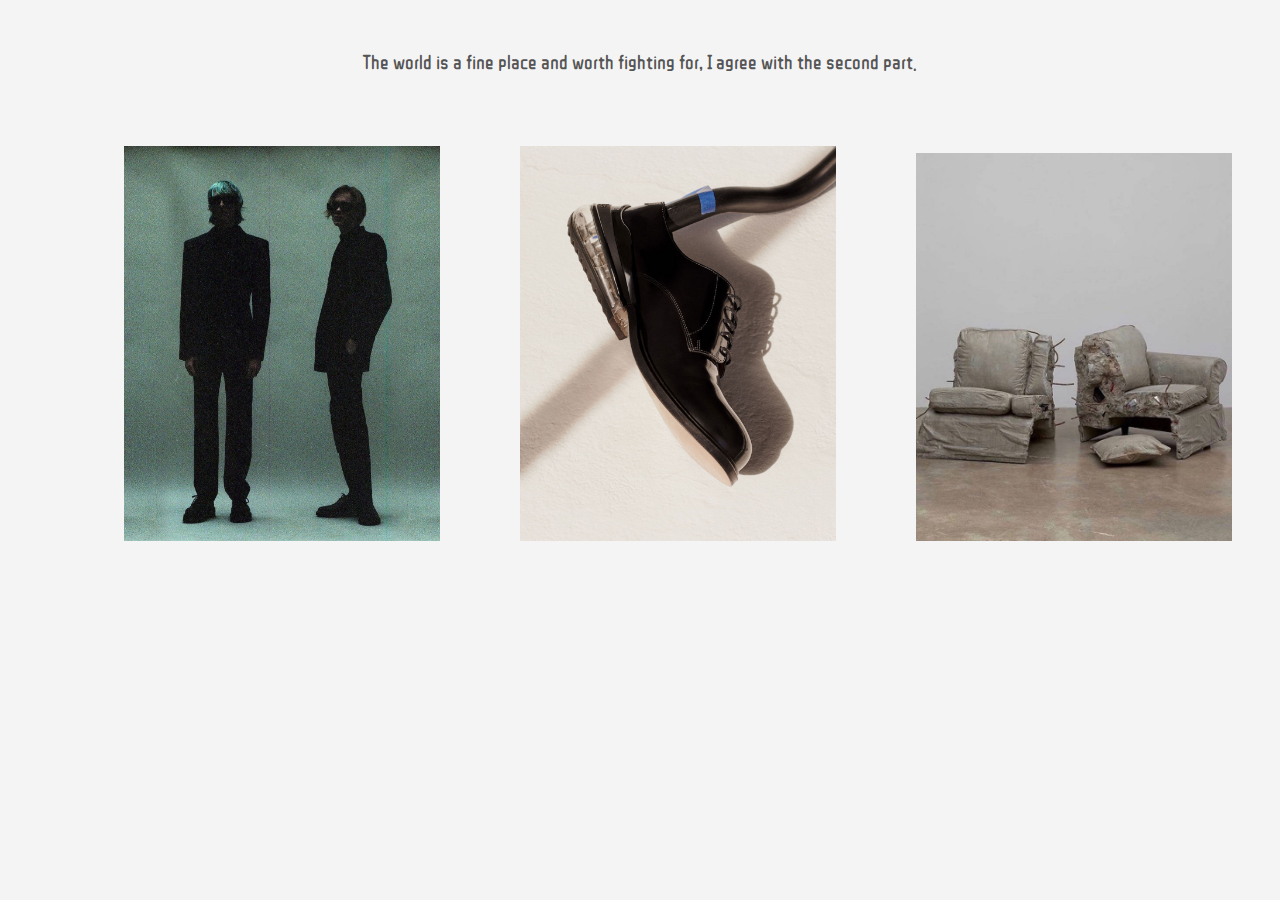
<file: index.html>
<!DOCTYPE html>
<html lang ="en">
    <HEAD>
        <meta charset = "UTF-8">
		<meta name = "viewport" content = "width = device-width", initial-scale = 1.0>
		<meta http-equiv="X-UA-Compatible" content="ie = edge">
        <link rel="stylesheet" href="../css/style1.css">
        <link href="https://fonts.googleapis.com/css2?family=ZCOOL+QingKe+HuangYou&display=swap" rel="stylesheet">

        <title>Witness</title>
    </HEAD>

    <body> 
        <div class="container">
            <!-- white space to control the arrangement of the element -->
            <div class="space">
                <p>The world is a fine place and worth fighting for, I agree with the second part.</p>
            </div>
            <!-- use same container class to show the image horizontally -->
            <div class="div-inline">
                <a href="https://www.zhihu.com/people/chen-mo-de-gao-yang-81-17/answers" target="blank"><img src="../img/Egon Lab.jpg" width="25%"></a>
                <div class="mask"><p>Welcome to my zhihu page.</p></div>
            </div>

            <div class="div-inline">
                <a href="Styling.html"><img src="../img/Maison Margiela.jpg" width="25%"></a>
                <div class="mask"><p>Styling</p></div>
            </div>

            <div class="div-inline">
                <img src="../img/sofa.jpg" id="pics" width="25%">
                <div class="mask" id="button"><p>About Life(click to get WeChat)</p></div>
                <script src="../js/main.js"></script>
            </div>
            
        </div>
    </body>
</html>
</file>
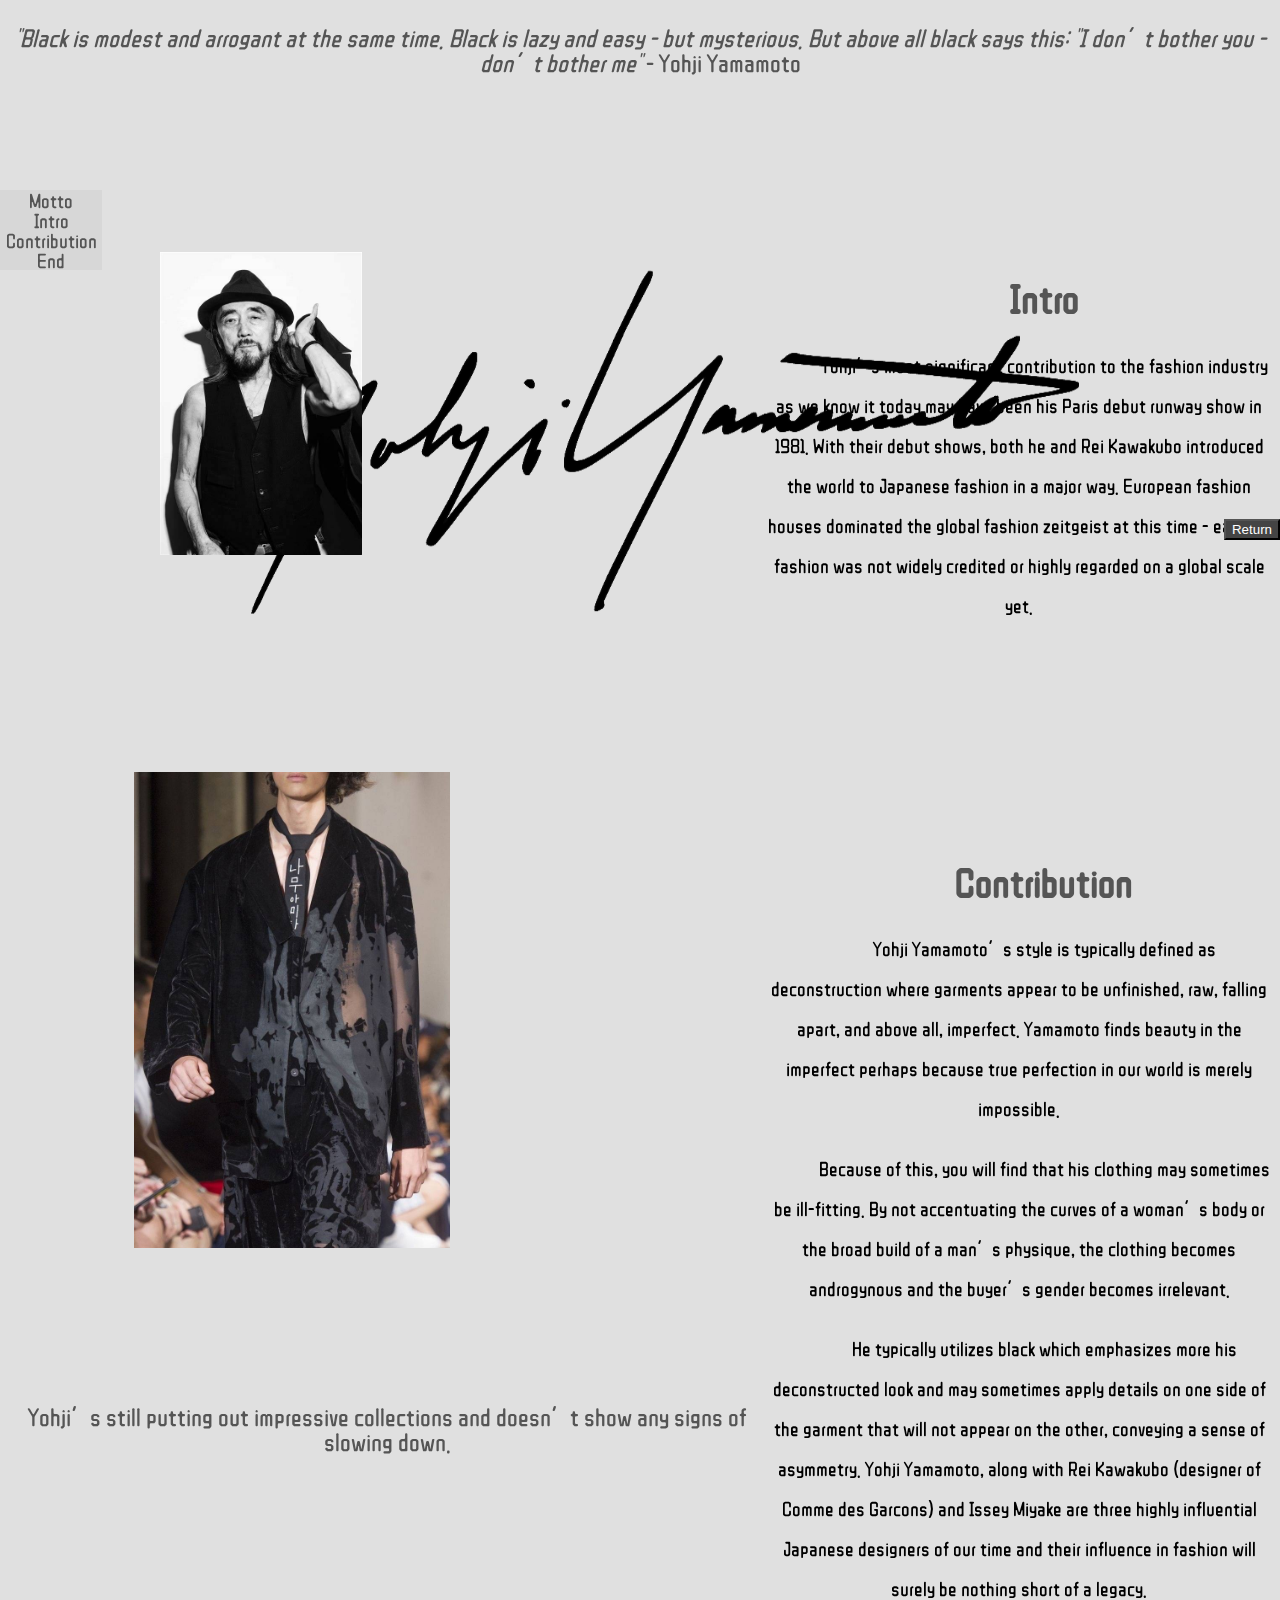
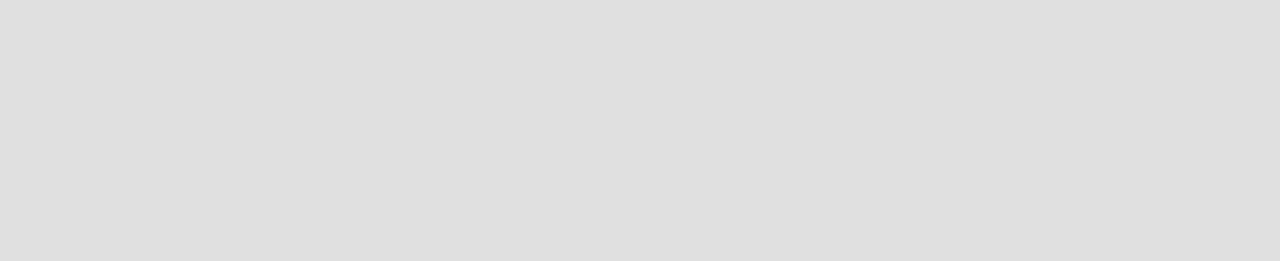
<file: Styling.html>
<!DOCTYPE html>

<html>
    <HEAD>
        <meta charset = "UTF-8">
		<meta name = "viewport" content = "width = device-width", initial-scale = 1.0>
		<meta http-equiv="X-UA-Compatible" content="ie = edge">
        <link rel="stylesheet" href="../css/style2.css">
        <link href="https://fonts.googleapis.com/css2?family=ZCOOL+QingKe+HuangYou&display=swap" rel="stylesheet">
		<title>Dandified</title>
    </HEAD>

    <body>
        <ul>
            <li><a href="#motto">Motto</a></li>
            <li><a href="#intro">Intro</a></li>
            <li><a href="#contri">Contribution</a></li>
            <li><a href="#end">End</a></li>
        </ul>

            <div class="bg">
                <img class="x" src="../img/logo.png"/>
            </div>  
            <a href="index.html"><button>Return</button></a>

            <a name="motto"><p class="motto"><cite>"Black is modest and arrogant at the same time. Black is lazy and easy - but mysterious. But above all black says this: "I don’t bother you - don’t bother me" </cite> - Yohji Yamamoto</p></a>

            <div class="intro">
                <div id ="img1">
                    <img class="yohji" src="../img/yohji.jpg">
                </div>

                <div id ="intro">
                    <a name="intro"><h1>Intro</h1></a>
                    <p>Yohji’s most significant contribution to the fashion industry as we know it today may have been his Paris debut runway show in 1981. With their debut shows, both he and Rei Kawakubo introduced the world to Japanese fashion in a major way. European fashion houses dominated the global fashion zeitgeist at this time - eastern fashion was not widely credited or highly regarded on a global scale yet.</p>
                </div>
            </div>
            <div class="clearfix"></div>

            <div class="contribution">
                <div id="img2">
                    <img class="runway" src="../img/runway.jpg">
                </div>

                <div id="contri">
                    <a name="contri"><h1>Contribution</h1></a>
                    <p>Yohji Yamamoto’s style is typically defined as deconstruction where garments appear to be unfinished, raw, falling apart, and above all, imperfect. Yamamoto finds beauty in the imperfect perhaps because true perfection in our world is merely impossible.</p>
                    <p>Because of this, you will find that his clothing may sometimes be ill-fitting. By not accentuating the curves of a woman’s body or the broad build of a man’s physique, the clothing becomes androgynous and the buyer’s gender becomes irrelevant.
                    </p>
                    <p>He typically utilizes black which emphasizes more his deconstructed look and may sometimes apply details on one side of the garment that will not appear on the other, conveying a sense of asymmetry.

                        Yohji Yamamoto, along with Rei Kawakubo (designer of Comme des Garcons) and Issey Miyake are three highly influential Japanese designers of our time and their influence in fashion will surely be nothing short of a legacy.</p>
                </div>

            </div>
            
            <div class="space">
                <a name="end"><p>Yohji’s still putting out impressive collections and doesn’t show any signs of slowing down.</p></a>
            </div>
            <br>

    </body>
</html>
</file>
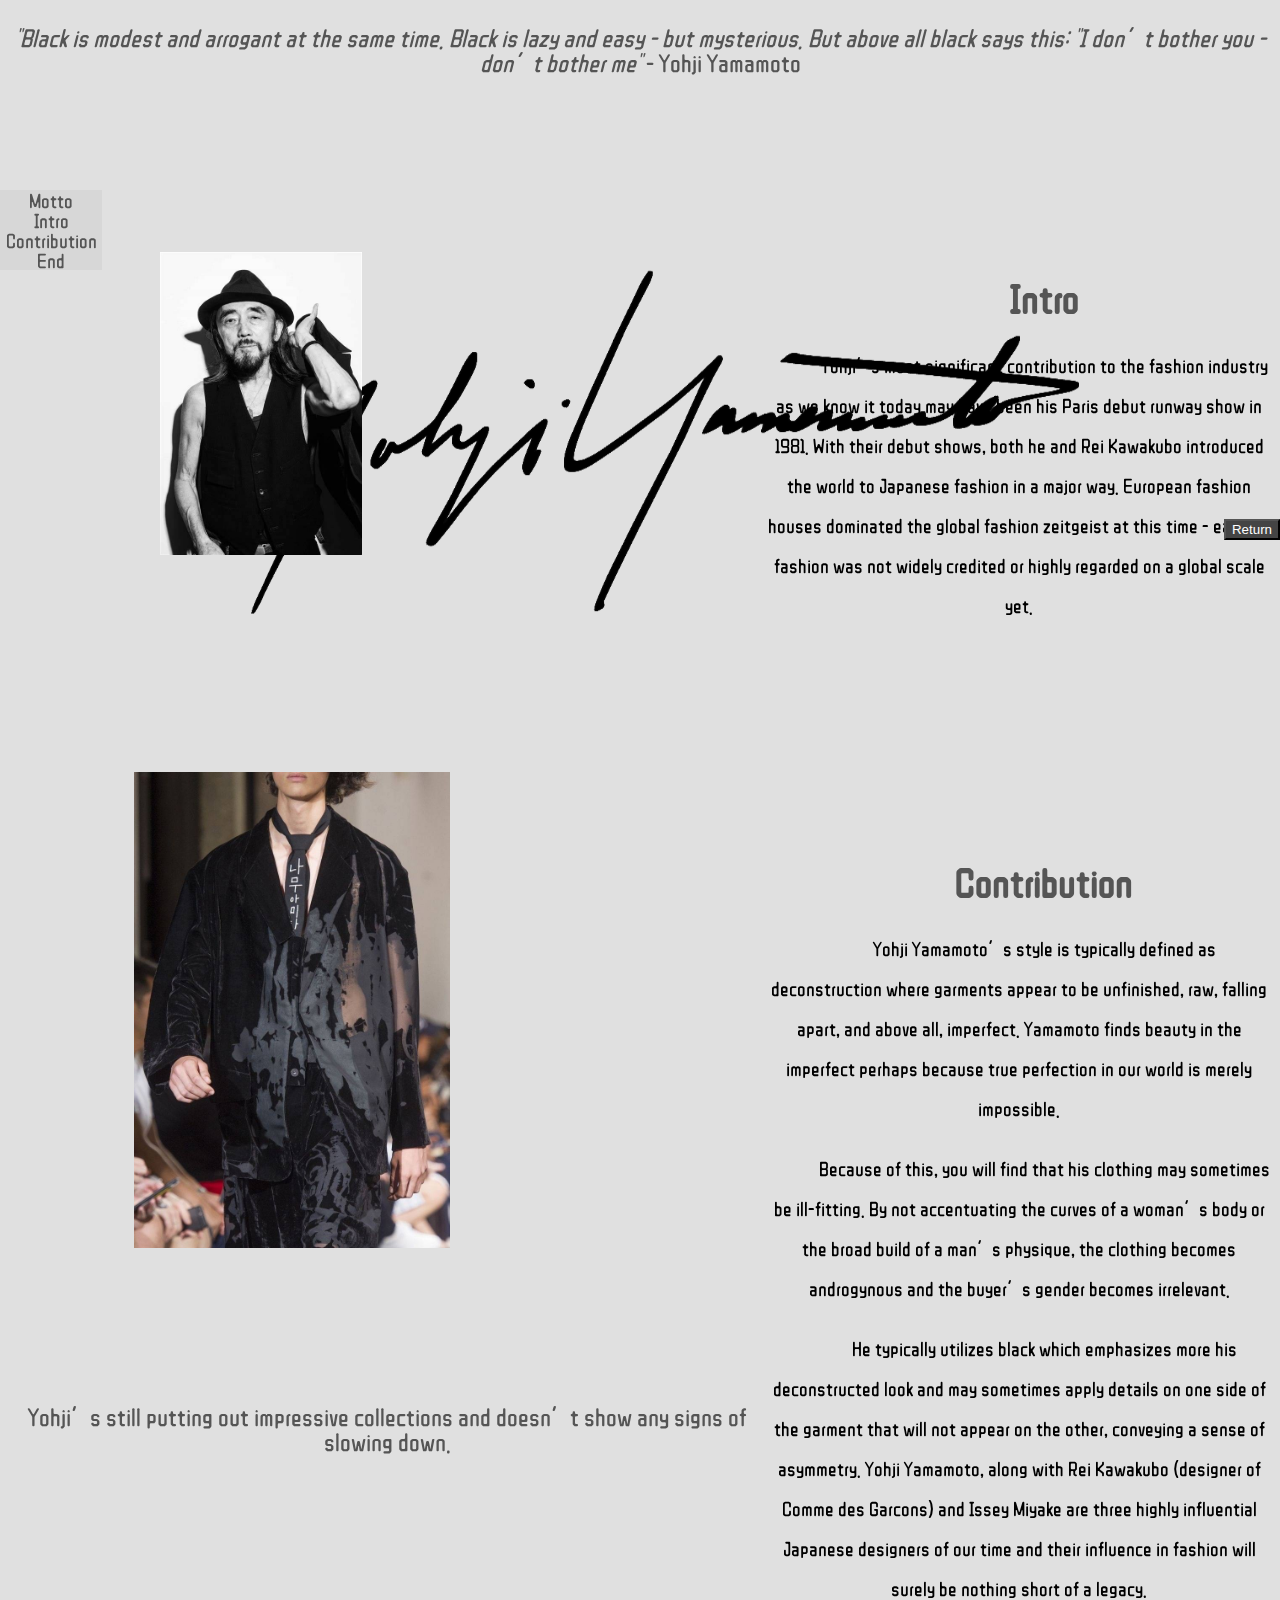
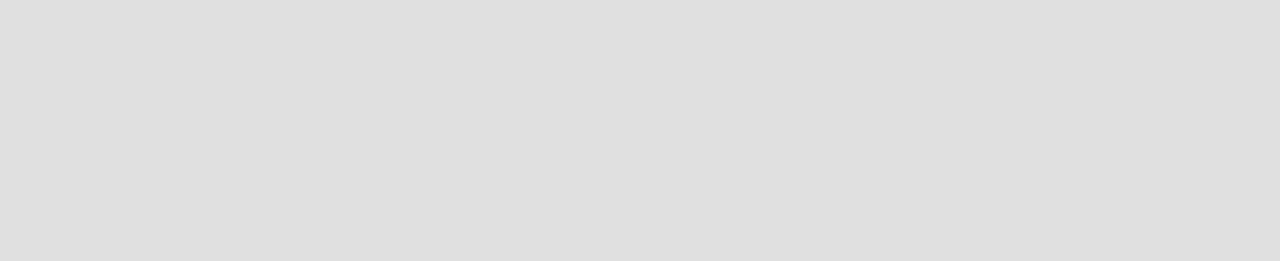
<file: html/Styling.html>
<!DOCTYPE html>

<html>
    <HEAD>
        <meta charset = "UTF-8">
		<meta name = "viewport" content = "width = device-width", initial-scale = 1.0>
		<meta http-equiv="X-UA-Compatible" content="ie = edge">
        <link rel="stylesheet" href="../css/style2.css">
        <link href="https://fonts.googleapis.com/css2?family=ZCOOL+QingKe+HuangYou&display=swap" rel="stylesheet">
		<title>Dandified</title>
    </HEAD>

    <body>
        <ul>
            <li><a href="#motto">Motto</a></li>
            <li><a href="#intro">Intro</a></li>
            <li><a href="#contri">Contribution</a></li>
            <li><a href="#end">End</a></li>
        </ul>

            <div class="bg">
                <img class="x" src="../img/logo.png"/>
            </div>  
            <a href="MainPage.html"><button>Return</button></a>

            <a name="motto"><p class="motto"><cite>"Black is modest and arrogant at the same time. Black is lazy and easy - but mysterious. But above all black says this: "I don’t bother you - don’t bother me" </cite> - Yohji Yamamoto</p></a>

            <div class="intro">
                <div id ="img1">
                    <img class="yohji" src="../img/yohji.jpg">
                </div>

                <div id ="intro">
                    <a name="intro"><h1>Intro</h1></a>
                    <p>Yohji’s most significant contribution to the fashion industry as we know it today may have been his Paris debut runway show in 1981. With their debut shows, both he and Rei Kawakubo introduced the world to Japanese fashion in a major way. European fashion houses dominated the global fashion zeitgeist at this time - eastern fashion was not widely credited or highly regarded on a global scale yet.</p>
                </div>
            </div>
            <div class="clearfix"></div>

            <div class="contribution">
                <div id="img2">
                    <img class="runway" src="../img/runway.jpg">
                </div>

                <div id="contri">
                    <a name="contri"><h1>Contribution</h1></a>
                    <p>Yohji Yamamoto’s style is typically defined as deconstruction where garments appear to be unfinished, raw, falling apart, and above all, imperfect. Yamamoto finds beauty in the imperfect perhaps because true perfection in our world is merely impossible.</p>
                    <p>Because of this, you will find that his clothing may sometimes be ill-fitting. By not accentuating the curves of a woman’s body or the broad build of a man’s physique, the clothing becomes androgynous and the buyer’s gender becomes irrelevant.
                    </p>
                    <p>He typically utilizes black which emphasizes more his deconstructed look and may sometimes apply details on one side of the garment that will not appear on the other, conveying a sense of asymmetry.

                        Yohji Yamamoto, along with Rei Kawakubo (designer of Comme des Garcons) and Issey Miyake are three highly influential Japanese designers of our time and their influence in fashion will surely be nothing short of a legacy.</p>
                </div>

            </div>
            
            <div class="space">
                <a name="end"><p>Yohji’s still putting out impressive collections and doesn’t show any signs of slowing down.</p></a>
            </div>
            <br>

    </body>
</html>
</file>
<file: css/style1.css>
body{

	background-color: #f4f4f4;
	color: #555555;
	font-family:  Arial, Helvetica, sans-serif;
	font-size: 20px;
}

.div-inline{
    position: relative;
    margin-left: 6%;
    display: inline;
}

.space{
    margin-bottom: 6%;
}

.mask{
    position: absolute;
    display: inline-block;
    width: 100%;
    height:100%;
    text-align: center;
    margin-left: -100%;
    margin-top: 120%;
    opacity: 0;
}

.div-inline:hover .mask{
    opacity: 5;
}

.container{
    margin-top: 4%;
    text-align: center;
    font-family: 'ZCOOL QingKe HuangYou', cursive, Arial, Helvetica, sans-serif;
    font-size: 20px;
}
</file>
<file: css/style2.css>
body{
    background-color: rgba(211,211,211,0.7);
    text-align: center;
    font-family: 'ZCOOL QingKe HuangYou', cursive, Arial, Helvetica, sans-serif;
    font-size: 20px;
}

.bg{
    box-sizing: 50%;
}

.motto{
    text-align: center;
    font-family: 'ZCOOL QingKe HuangYou', cursive, Arial, Helvetica, sans-serif;
    font-size: 25px;
    position: relative;
}

button {
    position: fixed;
    background-color: #444444;
    color: #fff;
    right: 0;
    bottom: 40%;
}

button:hover {
    background-color: rgb(124, 83, 83);
}

button:active {
    background-color: #fff;
}

.x{
    height: 80%;
    width: 70%;
    position: fixed;
    left: 15%;
    right: 20%;
    bottom: 20%;
    top: 8%;
    z-index:-1;
}

#img1{
    float: left;
    width: 40%;
}

#intro{
    margin-top: 12%;
    text-indent: 50px;
    float: right;
    width: 40%;
    text-align: center;
    line-height: 200%;
}

.yohji{
    margin-top: 30%;
    width: 40%;
    height: 60%;

}

#contri{
    margin-top: 15%;
    text-indent: 50px;
    float: right;
    width: 40%;
    text-align: center;
    line-height: 200%;
}

.runway{
    margin-top: 10%;
    float: left;
    margin-left: 10% ;
    width: 25%;
    height: 37.5%
}

.clearfix{
	clear: both;
}

.space{
    margin-top: 60%;
    margin-bottom: 30%;
    font-size: 25px;
}

ul{
    position: fixed;
    list-style-type: none;
    left: 0;
    bottom: 70%;
    margin: 0;
    padding: 0;
    width: 8%;
    background-color:rgba(211, 211, 211,0.7);
}
a{
    display: block;
    text-decoration: none;
    color: #555555;
}

a:hover{
    color: black;
}
</file>
